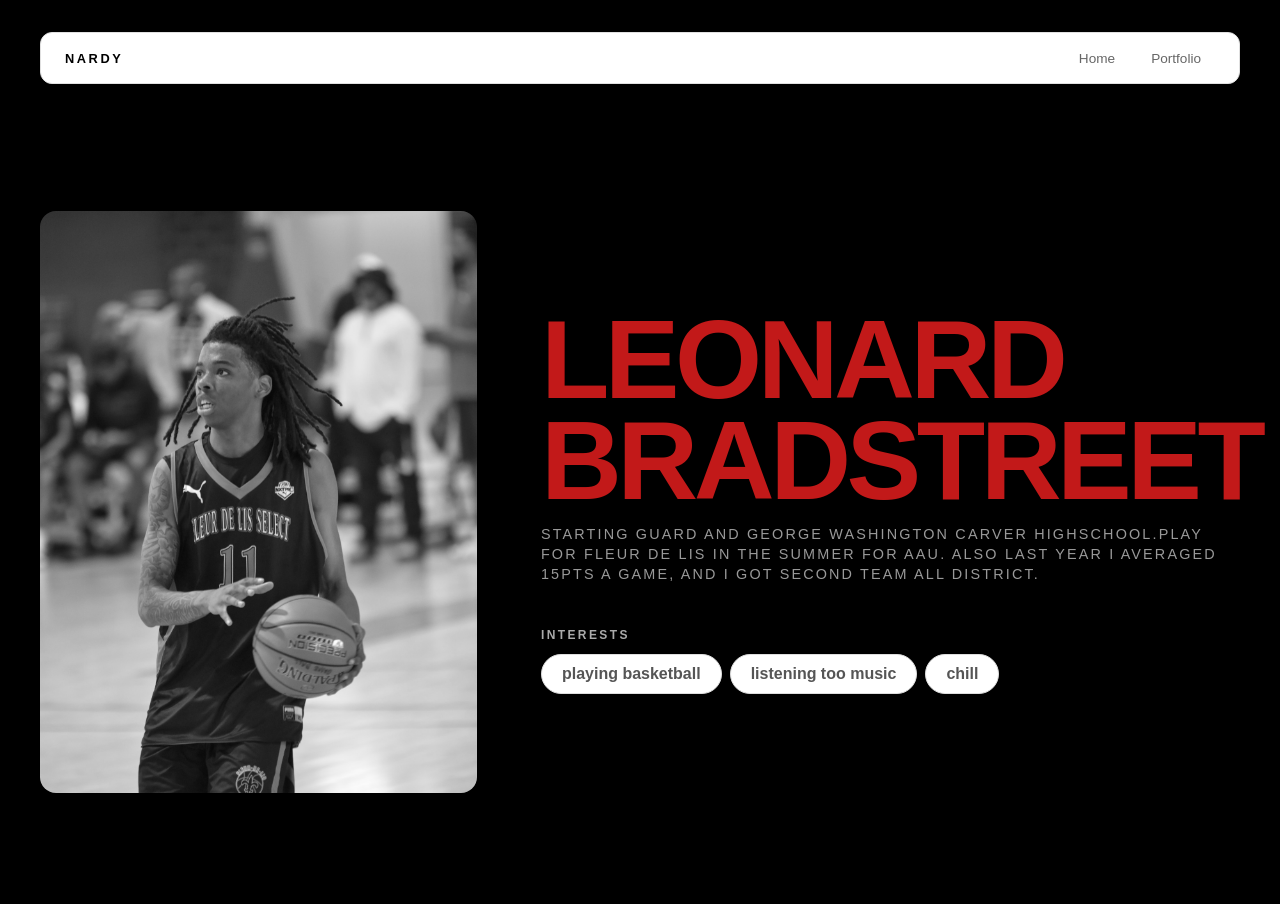
<file: index.html>
<!DOCTYPE html>
<html>

<head>
  <title>codingfr</title>
  <link rel="stylesheet" href="style.css" />
</head>

<body>
  <!-- All content goes here -->
  <div id="all-contents">
    <nav>
    <h1>Nardy</h1>
    <ul id="nav-ul">
      <li class="nav-li"><a href="index.html">Home</a></li>
      <li class="nav-li"><a href="portfolio.html">Portfolio</a></li>
    </ul>
  </nav>
    <main>
      <div class="sidebar">
        <img class="sidebar-img" src="DSC_2982.jpg" alt="My image" />
      </div>

      <div class="content">
        <h2>Leonard Bradstreet </h2>
        <p>Starting guard and George Washington Carver Highschool.Play for Fleur de Lis in the summer for AAU. Also last year i averaged 15pts a game, and I got second team all district.</p>
        <div id="interests">
          <h3>Interests</h3>
          <ul>
            <li>playing basketball</li>
            <li>listening too music</li>
            <li>chill</li>
          </ul>
        </div>
      </div>
    </main>

  </div>
</body>

</html>
</file>
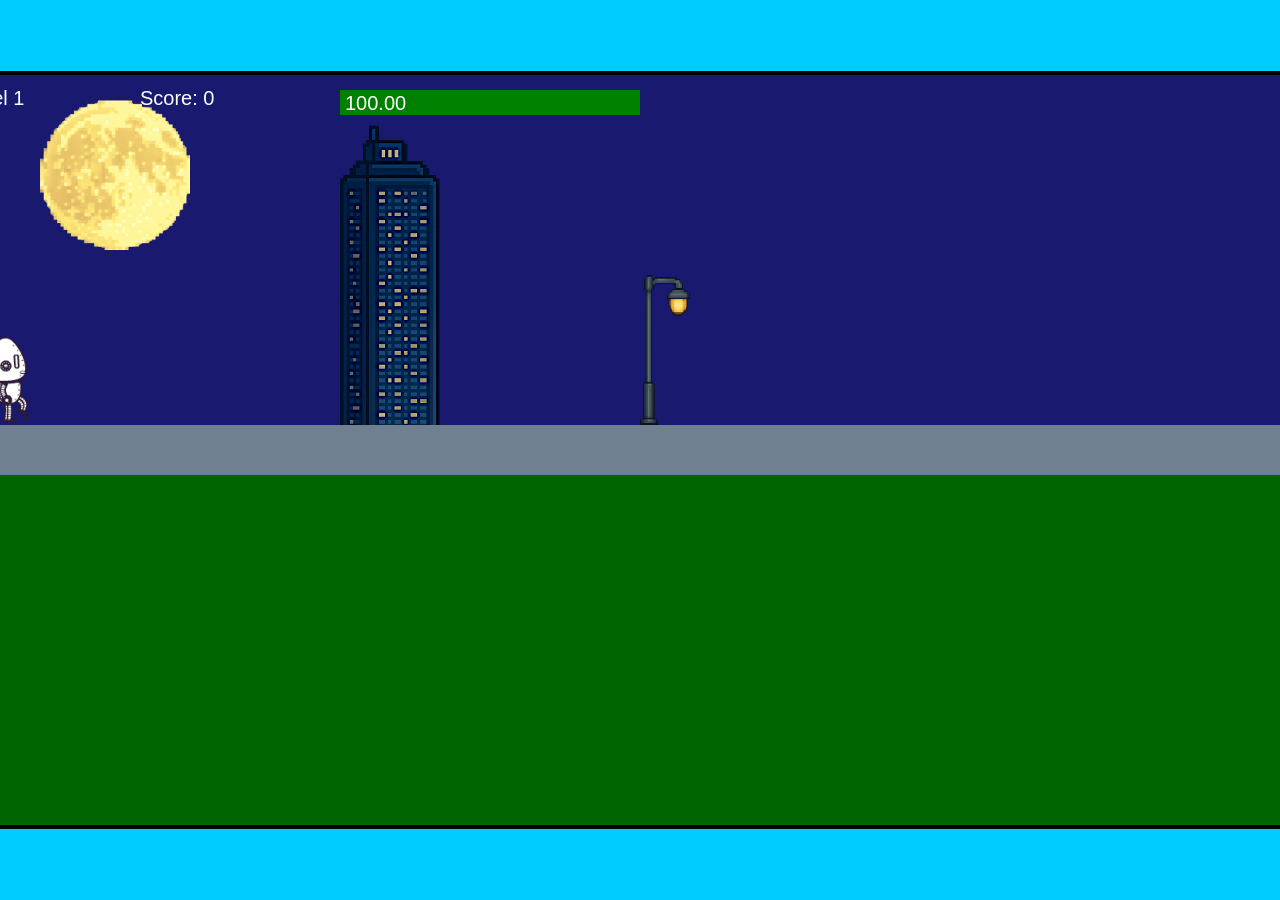
<file: fsd-projects/runtime/index.html>
<!DOCTYPE html>
<html lang="en">
  <head>
    <meta charset="UTF-8" />
    <meta name="viewport" content="width=device-width, initial-scale=1.0" />
    <title>Runtime Neo</title>
    <link rel="stylesheet" href="runtime.css" />
    <script src="https://code.jquery.com/jquery-3.1.0.js"></script>
    <script src="setup.js"></script>
    <script src="levels.js"></script>
    <script src="scenery.js"></script>
    <script src="student.js"></script>
    <script src="main.js"></script>
  </head>
  <body id="body">
    <canvas id="gameCanvas" width="1400" height="750"></canvas>
    <img id="player" src="images/halle.png" />
    <img id="projectile" src="images/projectile.png" />
    <img id="basicPlatform" src="images/interactable/basicPlatform.png" />
    <img id="spikes" src="images/interactable/spikes.png" />
    <img id="bug" src="images/interactable/bug.png" />
    <img id="healthUp" src="images/interactable/healthUp.png" />
    <img id="flag" src="images/interactable/flag.png" />
    <img id="moon" src="images/backgrounds/moon.png" />
    <img id="building" src="images/backgrounds/building.png" />
    <img id="lamp" src="images/backgrounds/lamp.png" />
  </body>
</html>
</file>
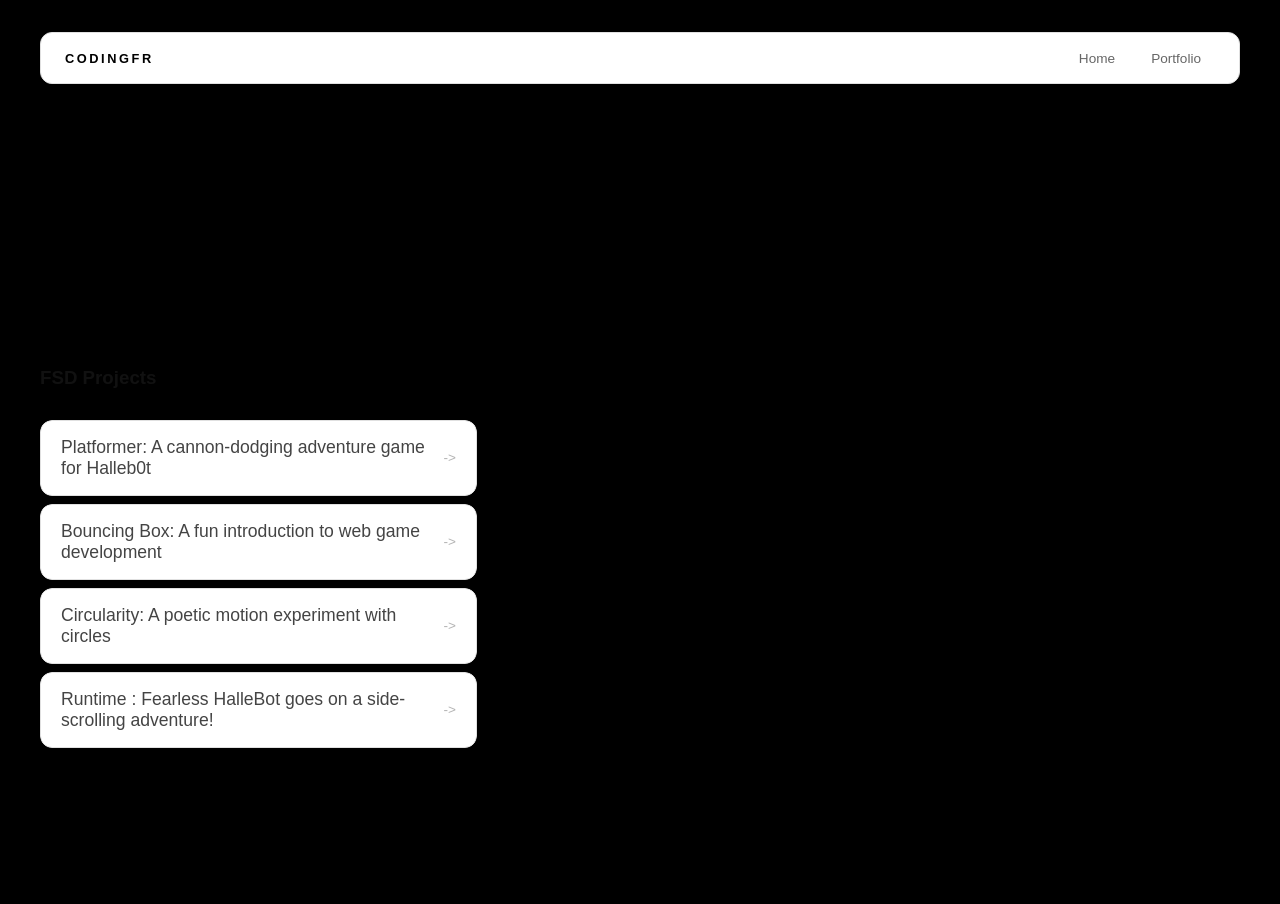
<file: portfolio.html>
<!DOCTYPE html>
<html>

<head>
  <title>codingfr</title>
  <link rel="stylesheet" href="style.css" />
</head>

<body>
  <!-- All content goes here -->
  <div id="all-contents">
    <nav>
      <h1>codingfr</h1>
      <ul id="nav-ul">
        <li class="nav-li">
          <a href="index.html">Home</a>
        </li>
        <li class="nav-li">
          <a href="portfolio.html">Portfolio</a>
        </li>
      </ul>
    </nav>

    <main>
      <div class="content">
        <h1>Portfolio</h1>
        <h3>FSD Projects</h3>
        <ul id="portfolio">
          <li>
            <a href="fsd-projects/platformer/">Platformer: A cannon-dodging adventure game for Halleb0t</a>
          </li>
          <li>
            <a href="fsd-projects/bouncing-box/">Bouncing Box: A fun introduction to web game development</a>
          </li>
          <li>
            <a href="fsd-projects/circularity/">Circularity: A poetic motion experiment with circles</a>
          </li>
          <li>
            <a href="fsd-projects/runtime/">Runtime : Fearless HalleBot goes on a side-scrolling adventure!</a>
          </li>

        </ul>

        <!-- ASD Projects will go here -->

      </div>
    </main>
  </div>
</body>

</html>
</file>
<file: style.css>
* {
  box-sizing: border-box;
}

body {
  margin: 0;
  background: #000000;
  color: #111111;
  font-family: "Helvetica Neue", Arial, sans-serif;
}

#all-contents {
  max-width: 1500px;
  min-height: 100vh;
  margin: 0 auto;
  padding: 32px 40px;
}
main {
  display: grid;
  grid-template-columns: minmax(220px, 1fr) minmax(420px, 1.6fr);
  align-items: center;
  min-height: calc(100vh - 160px);
  gap: clamp(32px, 5vw, 80px);
}

.sidebar {
  width: 100%;
}

.content {
  display: flex;
  flex-direction: column;
  align-items: flex-start;
  gap: 12px;
}
h2 { 
  margin: 0;
  font-size: clamp(4rem, 10vw, 7rem);
  line-height: 0.9;
  font-weight: 900;
  letter-spacing: -0.04em;
  text-transform: uppercase;
  color: #705353;
}

.content > p {
  margin: 0;
  color: #450cb1;
  font-size: 0.9rem;
  text-transform: uppercase;
  letter-spacing: 0.15em;
  line-height: 1.4;
}
h2 {
  margin: 0;
  font-size: clamp(4rem, 10vw, 7rem);
  line-height: 0.9;
  font-weight: 900;
  letter-spacing: -0.04em;
  text-transform: uppercase;
  color: #c21919;
}

.content > p {
  margin: 0;
  color: #999;
  font-size: 0.9rem;
  text-transform: uppercase;
  letter-spacing: 0.15em;
  line-height: 1.4;
}
#interests {
  margin-top: 32px;
  width: 100%;
}

#interests h3 {
  margin: 0 0 12px;
  font-size: 0.75rem;
  font-weight: 700;
  text-transform: uppercase;
  letter-spacing: 0.2em;
  color: #aaa;
}

#interests ul {
  list-style: none;
  margin: 0;
  padding: 0;
  display: flex;
  flex-wrap: wrap;
  gap: 8px;
}

#interests li {
  color: #555;
  font-size: 1rem;
  font-weight: 600;
  padding: 10px 20px;
  background: #fff;
  border: 1px solid #ddd;
  border-radius: 100px;
  transition:
    background 0.25s ease,
    color 0.25s ease,
    transform 0.25s ease;
  cursor: default;
}

#interests li:hover {
  background: #000;
  color: #fff;
  border-color: #000;
  transform: translateY(-2px);
}
.sidebar-img {
  width: 100%;
  max-width: 760px;
  aspect-ratio: 3 / 4;
  object-fit: cover;
  display: block;
  border-radius: 16px;
  filter: grayscale(100%);
  box-shadow: 0 8px 30px rgba(0, 0, 0, 0.12);
  transition:
    filter 0.4s ease,
    transform 0.4s ease,
    box-shadow 0.4s ease;
}

.sidebar-img:hover {
  filter: grayscale(0%);
  transform: translateY(-4px);
  box-shadow: 0 16px 40px rgba(0, 0, 0, 0.18);
}
nav {
  display: flex;
  justify-content: space-between;
  align-items: center;
  margin-bottom: 48px;
  padding: 16px 24px;
  background: #fff;
  border: 1px solid #e0e0e0;
  border-radius: 12px;
}

nav h1 {
  margin: 0;
  font-size: 0.8rem;
  font-weight: 700;
  text-transform: uppercase;
  letter-spacing: 0.2em;
  color: #000;
}

#nav-ul {
  list-style: none;
  display: flex;
  gap: 8px;
  margin: 0;
  padding: 0;
}

.nav-li a {
  color: #666;
  text-decoration: none;
  font-size: 0.85rem;
  font-weight: 500;
  padding: 6px 14px;
  border-radius: 8px;
  transition:
    background 0.25s ease,
    color 0.25s ease;
}

.nav-li a:hover {
  background: #000;
  color: #fff;
}
/* Portfolio styles */
.content h1 {
  color: black;
}

#portfolio {
  list-style: none;
  margin: 0;
  padding: 0;
  width: 100%;
  display: flex;
  flex-direction: column;
  gap: 8px;
}

#portfolio li {
  border-radius: 12px;
  overflow: hidden;
}

#portfolio a {
  display: flex;
  justify-content: space-between;
  align-items: center;
  text-decoration: none;
  color: #444;
  padding: 16px 20px;
  font-size: 1.1rem;
  font-weight: 500;
  background: #fff;
  border: 1px solid #e0e0e0;
  border-radius: 12px;
  transition: background 0.25s ease, color 0.25s ease, transform 0.25s ease;
}

#portfolio a:hover {
  background: #000;
  color: #fff;
  transform: translateX(4px);
}

#portfolio a::after {
  content: "->";
  font-size: 0.85rem;
  opacity: 0.4;
  transition: opacity 0.25s ease;
  white-space: nowrap;
}

#portfolio a:hover::after {
  opacity: 1;
}
</file>
<file: fsd-projects/runtime/runtime.css>
/* runtime.css */
/* Styles for Runtime Neo auto-runner game */

img {
  display: none;
}

#gameCanvas {
  position: absolute;
  border: 4px solid #000;
  top: 50%;
  left: 50%;
  transform: translate(-50%, -50%);
}

body {
  margin: 0;
  background-color: #00ccff;
  font-family: Arial, sans-serif;
  text-align: center;
  overflow: hidden;
}
</file>
